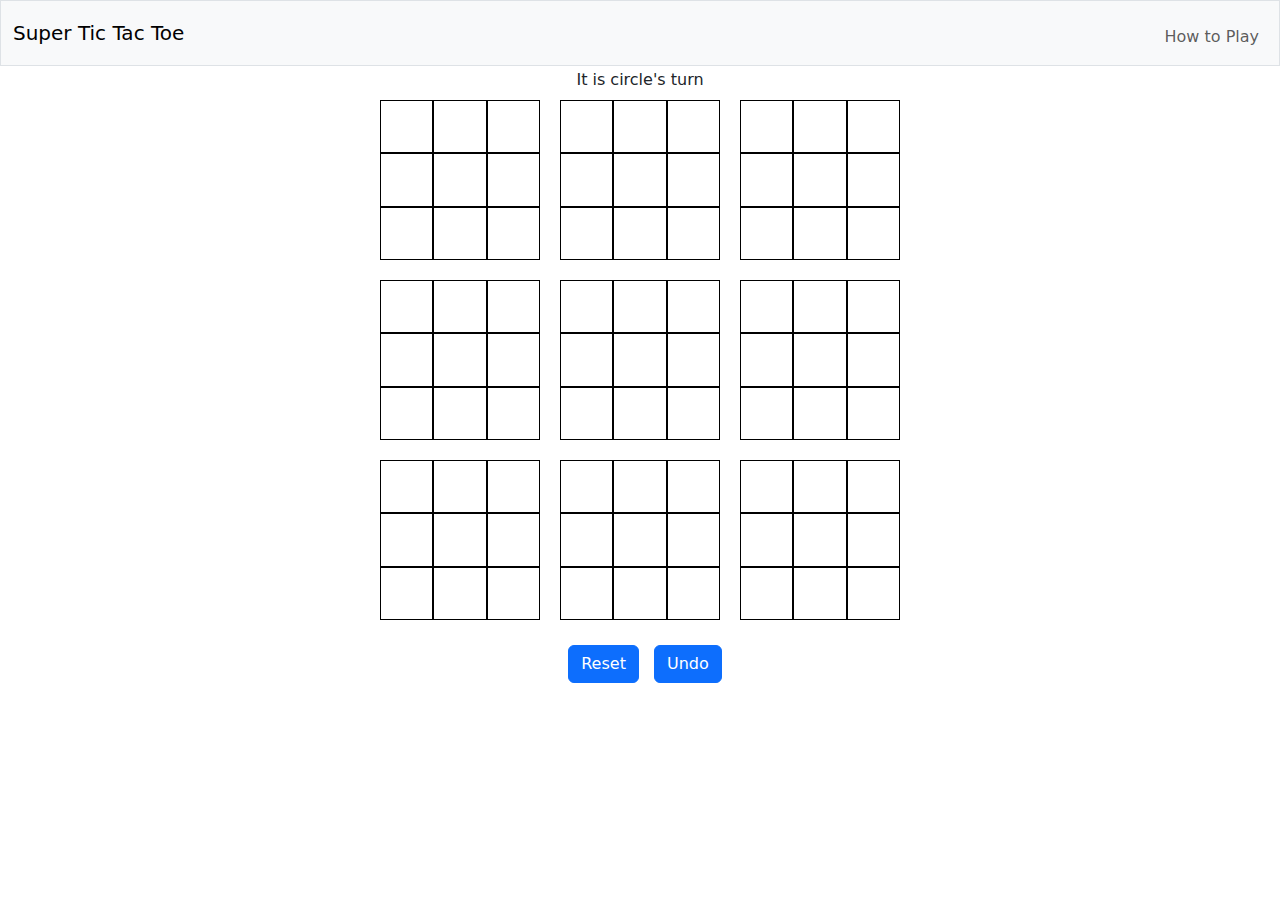
<file: index.html>
<!DOCTYPE html>
<html lang="en">
<head>
    <meta charset="UTF-8">
    <meta name="viewport" content="width=device-width, initial-scale=1.0">
    <title>Super Tic Tac Toe</title>
    <script src="script.js"></script>
    <link rel="stylesheet" href="styles.css">
    <link href="https://cdn.jsdelivr.net/npm/bootstrap@5.3.3/dist/css/bootstrap.min.css" rel="stylesheet" integrity="sha384-QWTKZyjpPEjISv5WaRU9OFeRpok6YctnYmDr5pNlyT2bRjXh0JMhjY6hW+ALEwIH" crossorigin="anonymous">
    <script src="https://cdn.jsdelivr.net/npm/bootstrap@5.3.3/dist/js/bootstrap.bundle.min.js" integrity="sha384-YvpcrYf0tY3lHB60NNkmXc5s9fDVZLESaAA55NDzOxhy9GkcIdslK1eN7N6jIeHz" crossorigin="anonymous"></script>
    
</head>
<body>
    <nav class="bg-light border navbar navbar-expand-md navbar-light">
        <div class="container-fluid">
            <a class="navbar-brand" href="/"><span class="red">Super Tic Tac Toe</span></a>
            <button aria-controls="navbar" aria-expanded="false" aria-label="Toggle navigation" class="navbar-toggler" data-bs-target="#navbar" data-bs-toggle="collapse" type="button">
                <span class="navbar-toggler-icon"></span>
            </button>
            <div class="collapse navbar-collapse" id="navbar">
                <ul class="navbar-nav ms-auto mt-2">
                    <li><a class="nav-link" href="./info.html">How to Play</a></li>
                </ul>
            </div>
        </div>
    </nav>
    <div class="page">
        <div id="whose-turn"></div>
        <div class="container">
            <div class="box box-0">
                <div class="item" id="box-0-0"></div>
                <div class="item" id="box-0-1"></div>
                <div class="item" id="box-0-2"></div>
                <div class="item" id="box-0-3"></div>
                <div class="item" id="box-0-4"></div>
                <div class="item" id="box-0-5"></div>
                <div class="item" id="box-0-6"></div>
                <div class="item" id="box-0-7"></div>
                <div class="item" id="box-0-8"></div>
            </div>
            <div class="box box-1">
                <div class="item" id="box-1-0"></div>
                <div class="item" id="box-1-1"></div>
                <div class="item" id="box-1-2"></div>
                <div class="item" id="box-1-3"></div>
                <div class="item" id="box-1-4"></div>
                <div class="item" id="box-1-5"></div>
                <div class="item" id="box-1-6"></div>
                <div class="item" id="box-1-7"></div>
                <div class="item" id="box-1-8"></div>
            </div>
            <div class="box box-2">
                <div class="item" id="box-2-0"></div>
                <div class="item" id="box-2-1"></div>
                <div class="item" id="box-2-2"></div>
                <div class="item" id="box-2-3"></div>
                <div class="item" id="box-2-4"></div>
                <div class="item" id="box-2-5"></div>
                <div class="item" id="box-2-6"></div>
                <div class="item" id="box-2-7"></div>
                <div class="item" id="box-2-8"></div>
                
            </div>
            <div class="box box-3">
                <div class="item" id="box-3-0"></div>
                <div class="item" id="box-3-1"></div>
                <div class="item" id="box-3-2"></div>
                <div class="item" id="box-3-3"></div>
                <div class="item" id="box-3-4"></div>
                <div class="item" id="box-3-5"></div>
                <div class="item" id="box-3-6"></div>
                <div class="item" id="box-3-7"></div>
                <div class="item" id="box-3-8"></div>
                
            </div>
            <div class="box box-4">
                <div class="item" id="box-4-0"></div>
                <div class="item" id="box-4-1"></div>
                <div class="item" id="box-4-2"></div>
                <div class="item" id="box-4-3"></div>
                <div class="item" id="box-4-4"></div>
                <div class="item" id="box-4-5"></div>
                <div class="item" id="box-4-6"></div>
                <div class="item" id="box-4-7"></div>
                <div class="item" id="box-4-8"></div>
                
            </div>
            <div class="box box-5">
                <div class="item" id="box-5-0"></div>
                <div class="item" id="box-5-1"></div>
                <div class="item" id="box-5-2"></div>
                <div class="item" id="box-5-3"></div>
                <div class="item" id="box-5-4"></div>
                <div class="item" id="box-5-5"></div>
                <div class="item" id="box-5-6"></div>
                <div class="item" id="box-5-7"></div>
                <div class="item" id="box-5-8"></div>
                
            </div>
            <div class="box box-6">
                <div class="item" id="box-6-0"></div>
                <div class="item" id="box-6-1"></div>
                <div class="item" id="box-6-2"></div>
                <div class="item" id="box-6-3"></div>
                <div class="item" id="box-6-4"></div>
                <div class="item" id="box-6-5"></div>
                <div class="item" id="box-6-6"></div>
                <div class="item" id="box-6-7"></div>
                <div class="item" id="box-6-8"></div>
                
            </div>
            <div class="box box-7">
                <div class="item" id="box-7-0"></div>
                <div class="item" id="box-7-1"></div>
                <div class="item" id="box-7-2"></div>
                <div class="item" id="box-7-3"></div>
                <div class="item" id="box-7-4"></div>
                <div class="item" id="box-7-5"></div>
                <div class="item" id="box-7-6"></div>
                <div class="item" id="box-7-7"></div>
                <div class="item" id="box-7-8"></div>
                
            </div>
            <div class="box box-8">
                <div class="item" id="box-8-0"></div>
                <div class="item" id="box-8-1"></div>
                <div class="item" id="box-8-2"></div>
                <div class="item" id="box-8-3"></div>
                <div class="item" id="box-8-4"></div>
                <div class="item" id="box-8-5"></div>
                <div class="item" id="box-8-6"></div>
                <div class="item" id="box-8-7"></div>
                <div class="item" id="box-8-8"></div>
                
            </div>
            
        </div>
        <div class="buttons">
            <button class="btn btn-primary" id="reset">Reset</button>
            <button class="btn btn-primary" id="undo">Undo</button>
    </div>
</body>
</html>

    <!--
    1. Headers and Info
    2. Container for game play area (HTML) DONE
    3. Draw the whole Tic Tac Toe Grid (Use CSS Grid) DONE
    4. Work on the Sub Tic Tac Toe game in the centre square first (including win condition)
    5. Expand to the 9 Sub Tic Tac Toe games
    6. Implement the Big Tic Tac Toe Game
    7. Implement which Sub Tic Tac Toe Game can be played after each move
    8. Win Condition for the Full Game
    9. Start New Game
    10. Reset Game halfway
    11. Undo Move
    12. Different device playability
    -->
</file>
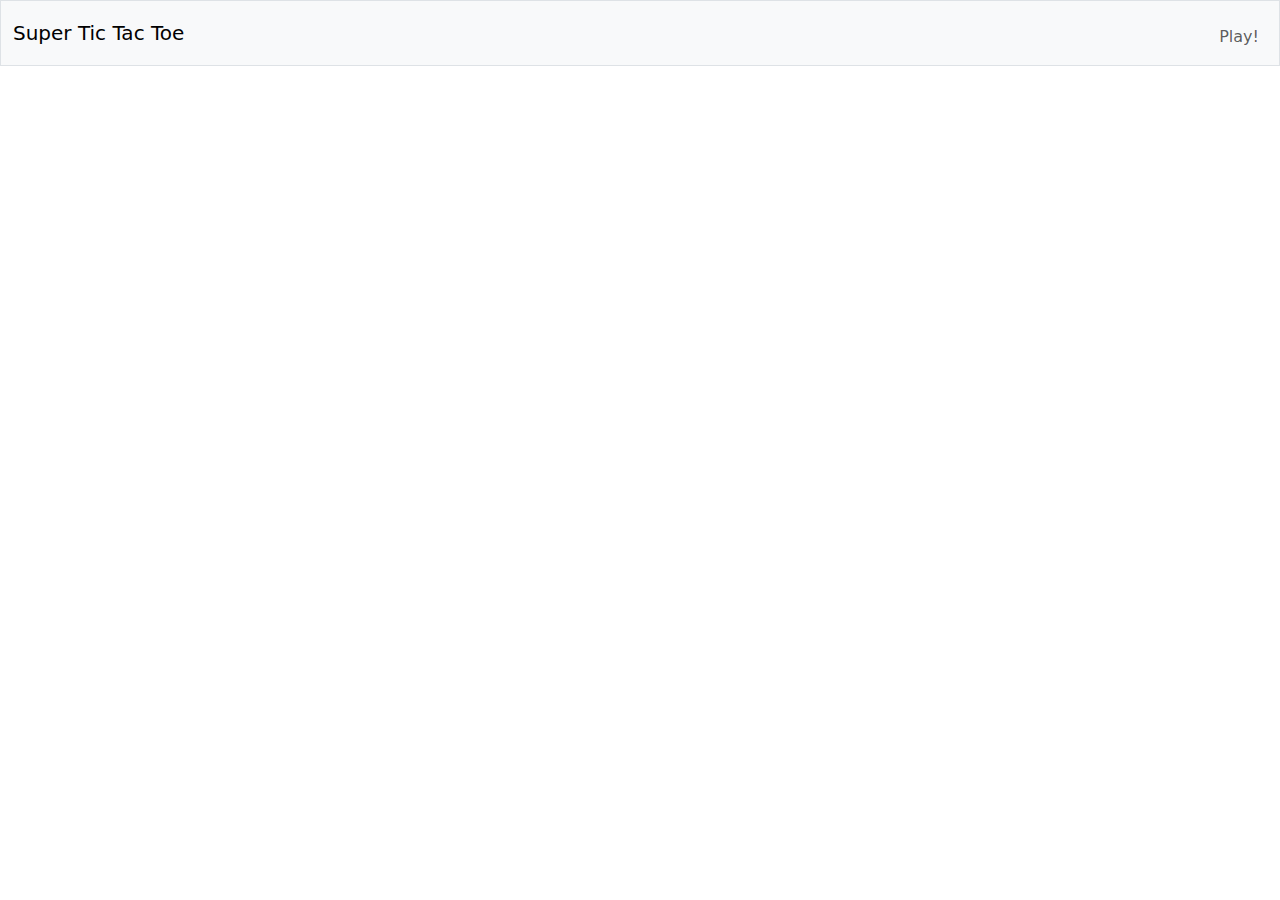
<file: info.html>
<!DOCTYPE html>
<html lang="en">
<head>
    <meta charset="UTF-8">
    <meta name="viewport" content="width=device-width, initial-scale=1.0">
    <title>Super Tic Tac Toe</title>
    <link rel="stylesheet" href="styles.css">
    <link href="https://cdn.jsdelivr.net/npm/bootstrap@5.3.3/dist/css/bootstrap.min.css" rel="stylesheet" integrity="sha384-QWTKZyjpPEjISv5WaRU9OFeRpok6YctnYmDr5pNlyT2bRjXh0JMhjY6hW+ALEwIH" crossorigin="anonymous">
    <script src="https://cdn.jsdelivr.net/npm/bootstrap@5.3.3/dist/js/bootstrap.bundle.min.js" integrity="sha384-YvpcrYf0tY3lHB60NNkmXc5s9fDVZLESaAA55NDzOxhy9GkcIdslK1eN7N6jIeHz" crossorigin="anonymous"></script>
    
</head>
<body>
    <nav class="bg-light border navbar navbar-expand-md navbar-light">
        <div class="container-fluid">
            <a class="navbar-brand" href="/"><span class="red">Super Tic Tac Toe</span></a>
            <button aria-controls="navbar" aria-expanded="false" aria-label="Toggle navigation" class="navbar-toggler" data-bs-target="#navbar" data-bs-toggle="collapse" type="button">
                <span class="navbar-toggler-icon"></span>
            </button>
            <div class="collapse navbar-collapse" id="navbar">
                <ul class="navbar-nav ms-auto mt-2">
                    <li><a class="nav-link" href="/finalproject/index.html">Play!</a></li>
                </ul>
            </div>
        </div>
    </nav>
    <div class="player-container">
        <iframe 
            class="player"
            width="720" 
            height="480" 
            src="https://www.youtube.com/embed/zP4GFgXTY4M?si=SWBcC6MvGxtXIlzU" 
            title="YouTube video player" 
            frameborder="0" 
            allow="accelerometer; autoplay; clipboard-write; encrypted-media; gyroscope; picture-in-picture; web-share" 
            referrerpolicy="strict-origin-when-cross-origin" 
            allowfullscreen>
        </iframe>
    </div>
</body>
</file>
<file: styles.css>
.item img {
  
  height: 75%;
  width: 75%;
  object-fit: contain;
 

}
.page {
    display: flex;
    flex-wrap: wrap;
    align-items: center;
    flex-direction: column;

  }
  .container {
    display: grid;
    grid-template-rows: repeat(3, minmax(50px, 100px));
    grid-template-columns: repeat(3, minmax(50px, 100px));
    justify-content: center;
    align-content: center;
    margin-top: 0.5rem;
    gap: 20px;
  }
  
.box {
    display: grid;
    grid-template-rows: repeat(3, 1fr);
    grid-template-columns: repeat(3, 1fr);
    justify-content: center;
    border-radius: 6px;
}

  .item {
    border: 1px solid black;
    text-align: center;
    display: flex;
    justify-content: center;
    align-items: center;
  }

  #reset {
    margin: 10px;
  }

  #whose-turn {
    margin-top: 2px;
    display: flex;
    justify-content: center;
  }

  .buttons{
    margin-top: 15px;
  }

  .player-container{
    display: flex;
    justify-content: center;
    align-items: center;
    padding-top: 50px;
  }


 @media (min-width: 600px){
  .container {
    display: grid;
    grid-template-rows: repeat(3, minmax(25px, 160px));
    grid-template-columns: repeat(3, minmax(25px, 160px));
    justify-content: center;
    align-content: center;
    margin-top: 0.5rem;
    gap: 20px;
  }
 }
</file>
